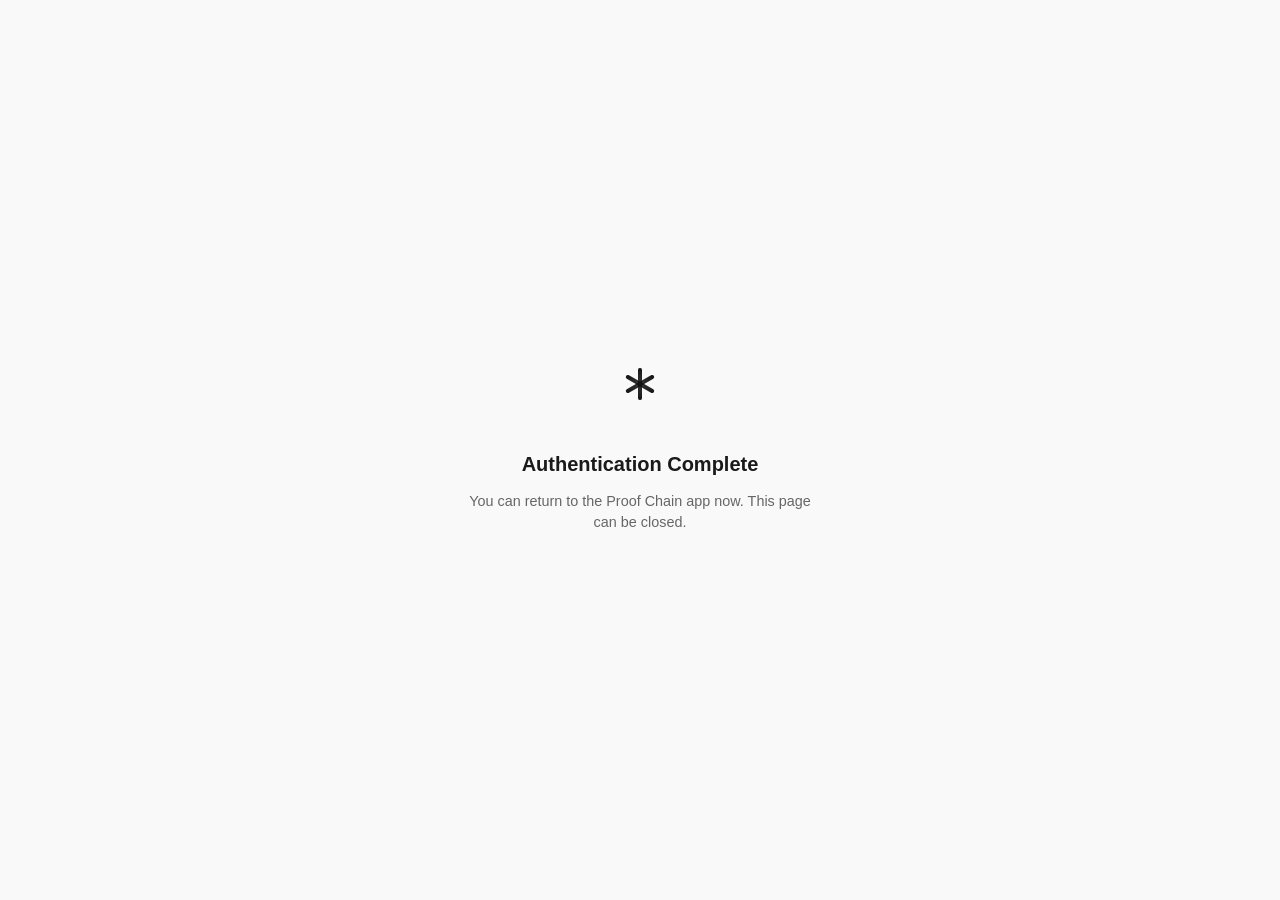
<file: auth/callback/index.html>
<!DOCTYPE html>
<html lang="en">
<head>
  <meta charset="UTF-8">
  <meta name="viewport" content="width=device-width, initial-scale=1.0">
  <title>Proof Chain – Authentication</title>
  <style>
    /* The mark is inlined rather than pulled from /proof-mark.css on purpose:
       this is the page the confirmation link lands on, so it must render with
       no external request. Keep it in sync with /proof-mark.css. */
    body {
      font-family: -apple-system, BlinkMacSystemFont, sans-serif;
      display: flex;
      align-items: center;
      justify-content: center;
      min-height: 100vh;
      margin: 0;
      background: #f9f9f9;
      color: #1a1a1a;
    }
    .container {
      text-align: center;
      padding: 2rem;
      max-width: 360px;
    }
    h1 { font-size: 1.25rem; font-weight: 600; margin-bottom: 0.5rem; }
    p  { font-size: 0.9rem; color: #666; line-height: 1.5; }

    .proof-mark {
      --proof-mark-size: 64px;
      --proof-mark-bar: calc(var(--proof-mark-size) / 20);
      position: relative;
      display: inline-block;
      width: var(--proof-mark-size);
      height: var(--proof-mark-size);
      margin-bottom: 1.25rem;
      color: #111;
    }
    .proof-mark > span { position: absolute; top: 50%; left: 50%; width: 0; height: 0; }
    .proof-mark > span > i {
      position: absolute;
      top: calc(var(--proof-mark-size) / -4);
      left: calc(var(--proof-mark-bar) / -2);
      width: var(--proof-mark-bar);
      height: calc(var(--proof-mark-size) / 2);
      border-radius: var(--proof-mark-bar);
      background: linear-gradient(to bottom, currentColor, transparent);
      background: linear-gradient(to bottom, currentColor, color-mix(in srgb, currentColor 30%, transparent));
      animation: proof-mark-pulse 1.5s ease-in-out infinite;
    }
    .proof-mark > span:nth-child(1) { transform: rotate(0deg); }
    .proof-mark > span:nth-child(2) { transform: rotate(60deg); }
    .proof-mark > span:nth-child(3) { transform: rotate(120deg); }
    .proof-mark > span:nth-child(4) { transform: rotate(180deg); }
    .proof-mark > span:nth-child(5) { transform: rotate(240deg); }
    .proof-mark > span:nth-child(6) { transform: rotate(300deg); }
    .proof-mark > span:nth-child(1) > i { animation-delay: 0s; }
    .proof-mark > span:nth-child(2) > i { animation-delay: 0.25s; }
    .proof-mark > span:nth-child(3) > i { animation-delay: 0.5s; }
    .proof-mark > span:nth-child(4) > i { animation-delay: 0.75s; }
    .proof-mark > span:nth-child(5) > i { animation-delay: 1s; }
    .proof-mark > span:nth-child(6) > i { animation-delay: 1.25s; }
    @keyframes proof-mark-pulse {
      0%, 100% { transform: scaleY(0.3); opacity: 0.4; }
      50%      { transform: scaleY(1);   opacity: 1; }
    }
    @media (prefers-reduced-motion: reduce) {
      .proof-mark > span > i { animation: none; transform: scaleY(0.85); opacity: 0.85; }
    }

    @media (prefers-color-scheme: dark) {
      body { background: #111; color: #f2f2f2; }
      p { color: #9a9a9a; }
      .proof-mark { color: #f2f2f2; }
    }
  </style>
</head>
<body>
  <div class="container">
    <span class="proof-mark" role="img" aria-label="Proof Chain">
      <span><i></i></span><span><i></i></span><span><i></i></span><span><i></i></span><span><i></i></span><span><i></i></span>
    </span>
    <h1>Authentication Complete</h1>
    <p>You can return to the Proof Chain app now. This page can be closed.</p>
  </div>
</body>
</html>
</file>
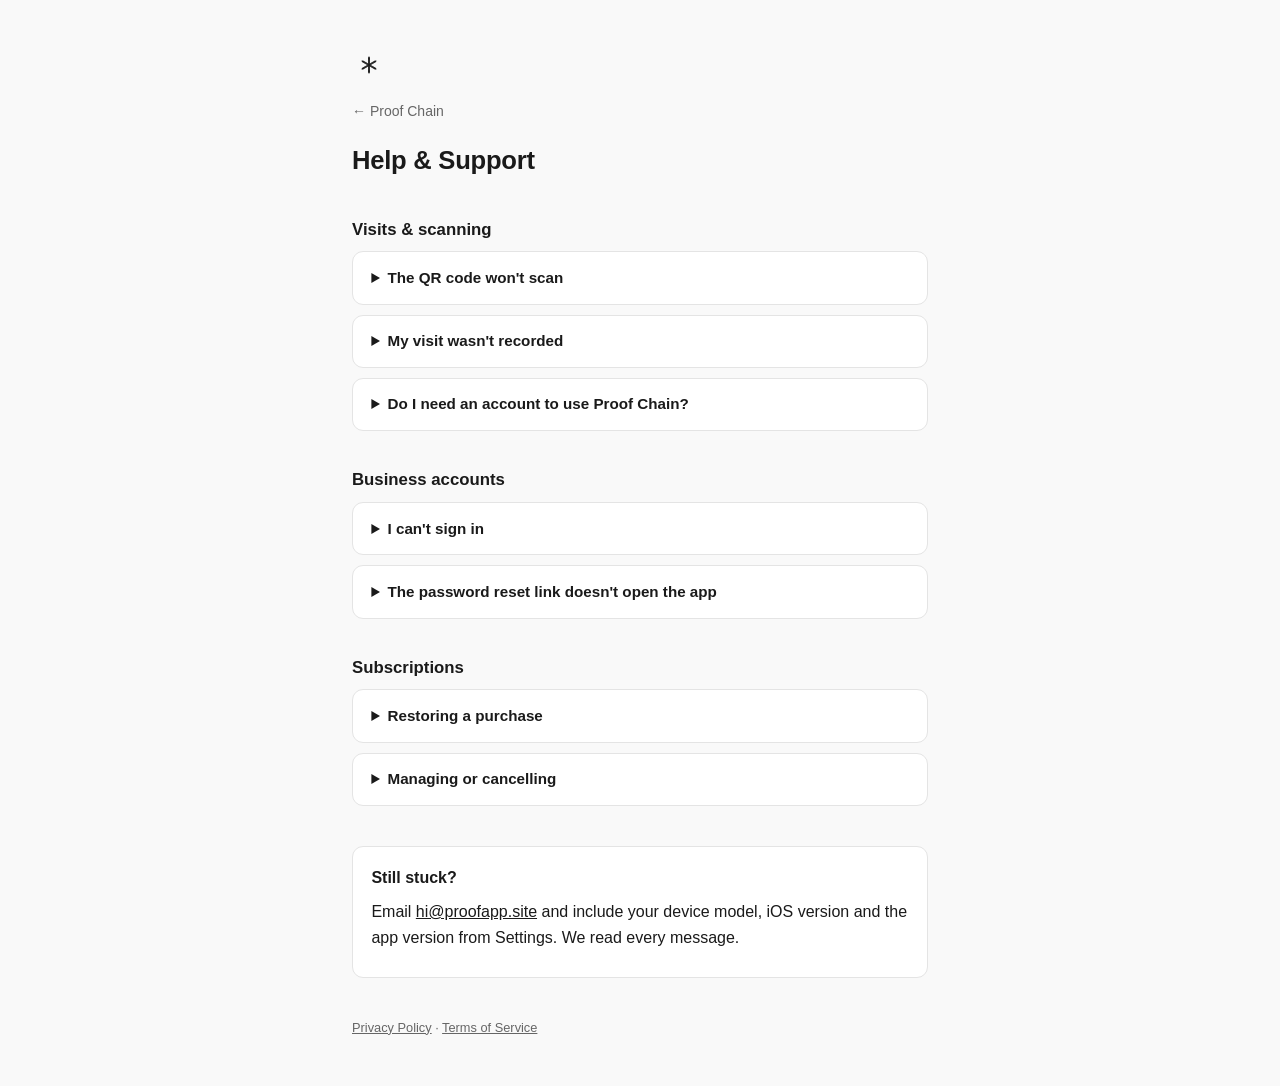
<file: help.html>
<!DOCTYPE html>
<html lang="en">
<head>
  <meta charset="UTF-8">
  <meta name="viewport" content="width=device-width, initial-scale=1.0">
  <title>Help &amp; Support — Proof Chain</title>
  <meta name="description" content="Help and support for Proof Chain — scanning, visits, subscriptions and account questions.">
  <link rel="canonical" href="https://proof.parkinsad.com/help">
  <link rel="icon" href="/icon.png">
  <link rel="stylesheet" href="/proof-mark.css">
  <style>
    :root {
      color-scheme: light dark;
      --bg: #f9f9f9;
      --fg: #1a1a1a;
      --muted: #666;
      --line: #e4e4e4;
      --card: #fff;
    }
    @media (prefers-color-scheme: dark) {
      :root { --bg: #111; --fg: #f2f2f2; --muted: #9a9a9a; --line: #2a2a2a; --card: #1a1a1a; }
    }
    * { box-sizing: border-box; }
    body {
      font-family: -apple-system, BlinkMacSystemFont, "Segoe UI", sans-serif;
      margin: 0;
      padding: 3rem 1.25rem;
      background: var(--bg);
      color: var(--fg);
      line-height: 1.6;
      display: flex;
      justify-content: center;
    }
    .wrap { width: 100%; max-width: 36rem; }
    a.back { color: var(--muted); text-decoration: none; font-size: .875rem; }
    h1 { font-size: 1.6rem; margin: 1rem 0 2rem; letter-spacing: -.01em; }
    h2 { font-size: 1.05rem; margin: 2.25rem 0 .5rem; }
    p { margin: .5rem 0; }
    details {
      background: var(--card);
      border: 1px solid var(--line);
      border-radius: 11px;
      padding: .85rem 1.15rem;
      margin-bottom: .6rem;
    }
    summary { cursor: pointer; font-weight: 600; font-size: .95rem; }
    details p { color: var(--muted); font-size: .92rem; }
    .contact {
      margin-top: 2.5rem;
      padding: 1.15rem;
      background: var(--card);
      border: 1px solid var(--line);
      border-radius: 11px;
    }
    footer { margin-top: 2.5rem; font-size: .8rem; color: var(--muted); }
    a { color: inherit; }
    .pagemark { display: block; margin-bottom: 1rem; }
  </style>
</head>
<body>
  <div class="wrap">
    <span class="proof-mark pagemark" style="--proof-mark-size:34px" role="img" aria-label="Proof Chain"><span><i></i></span><span><i></i></span><span><i></i></span><span><i></i></span><span><i></i></span><span><i></i></span></span>
    <a class="back" href="/">&larr; Proof Chain</a>
    <h1>Help &amp; Support</h1>

    <h2>Visits &amp; scanning</h2>

    <details>
      <summary>The QR code won't scan</summary>
      <p>Make sure the whole code is inside the camera frame and reasonably lit. If the
      business has just rotated its verification word, ask them to display the current
      code — Proof Chain rejects codes signed with an expired word.</p>
    </details>

    <details>
      <summary>My visit wasn't recorded</summary>
      <p>Visits are written to your device first, so they appear even without a
      connection. If a visit is missing, check that you completed the scan through to the
      confirmation screen. Repeated scans at the same business within the rate-limit
      window are intentionally rejected.</p>
    </details>

    <details>
      <summary>Do I need an account to use Proof Chain?</summary>
      <p>No. Customers never give a name, email address or phone number. Your visit
      history is kept on your device, and cloud backup stays off unless you turn it on.
      Two things do leave your device: every check-in is verified on our server to stop
      forged visits, and if you choose an alias at a business, that business can see the
      visits you made there. See the <a href="/privacy-policy">Privacy Policy</a> for
      exactly what is sent. Accounts exist only for business owners.</p>
    </details>

    <h2>Business accounts</h2>

    <details>
      <summary>I can't sign in</summary>
      <p>Confirm your email address is verified — check your inbox for the confirmation
      link, including the spam folder. If you signed up with Apple or Google, use that
      same button rather than a password. You can request a fresh password reset link
      from the sign-in screen at any time.</p>
    </details>

    <details>
      <summary>The password reset link doesn't open the app</summary>
      <p>Open the link on the iPhone or iPad where Proof Chain is installed, and make
      sure the app is up to date. Tapping the link from a desktop browser will show a
      confirmation page but cannot hand the session back to the app.</p>
    </details>

    <h2>Subscriptions</h2>

    <details>
      <summary>Restoring a purchase</summary>
      <p>Open the app, go to the subscription screen and tap <em>Restore Purchases</em>.
      Purchases are tied to the Apple Account that bought them, so use the same one.</p>
    </details>

    <details>
      <summary>Managing or cancelling</summary>
      <p>Subscriptions are billed by Apple. Manage or cancel them in the Settings app
      under your name &rarr; Subscriptions. Cancelling stops the renewal; access
      continues until the end of the paid period.</p>
    </details>

    <div class="contact">
      <strong>Still stuck?</strong>
      <p>Email <a href="mailto:hi@proofapp.site">hi@proofapp.site</a> and include your
      device model, iOS version and the app version from Settings. We read every
      message.</p>
    </div>

    <footer>
      <a href="/privacy-policy">Privacy Policy</a> &middot;
      <a href="/terms-of-service">Terms of Service</a>
    </footer>
  </div>
</body>
</html>
</file>
<file: proof-mark.css>
/* ──────────────────────────────────────────────────────────────
   Proof Chain animated mark

   Six bars radiating at 60° intervals, each pulsing on a 1.5s loop
   with a staggered delay so the pulse chases around the star. This
   is the same mark used at the top of the transactional emails
   (Supabase → Auth → Email Templates); keep the two in sync.

   Usage — size and colour are inherited, so it works on any ground:

     <span class="proof-mark" style="--proof-mark-size:68px" aria-hidden="true">
       <span><i></i></span><span><i></i></span><span><i></i></span>
       <span><i></i></span><span><i></i></span><span><i></i></span>
     </span>

   The nested <span><i></i></span> is deliberate: the outer element
   owns the rotation and the inner one owns the scaleY pulse. Both
   are transforms, so they cannot live on the same element.
   ────────────────────────────────────────────────────────────── */

.proof-mark {
  --proof-mark-size: 80px;
  --proof-mark-bar: calc(var(--proof-mark-size) / 20);
  position: relative;
  display: inline-block;
  width: var(--proof-mark-size);
  height: var(--proof-mark-size);
  flex: none;
  color: inherit;
}

.proof-mark > span {
  position: absolute;
  top: 50%;
  left: 50%;
  width: 0;
  height: 0;
}

.proof-mark > span > i {
  position: absolute;
  top: calc(var(--proof-mark-size) / -4);
  left: calc(var(--proof-mark-bar) / -2);
  width: var(--proof-mark-bar);
  height: calc(var(--proof-mark-size) / 2);
  border-radius: var(--proof-mark-bar);
  /* Fallback first, then the closer match to the email's 30% tail. */
  background: linear-gradient(to bottom, currentColor, transparent);
  background: linear-gradient(
    to bottom,
    currentColor,
    color-mix(in srgb, currentColor 30%, transparent)
  );
  animation: proof-mark-pulse 1.5s ease-in-out infinite;
}

.proof-mark > span:nth-child(1) { transform: rotate(0deg); }
.proof-mark > span:nth-child(2) { transform: rotate(60deg); }
.proof-mark > span:nth-child(3) { transform: rotate(120deg); }
.proof-mark > span:nth-child(4) { transform: rotate(180deg); }
.proof-mark > span:nth-child(5) { transform: rotate(240deg); }
.proof-mark > span:nth-child(6) { transform: rotate(300deg); }

.proof-mark > span:nth-child(1) > i { animation-delay: 0s; }
.proof-mark > span:nth-child(2) > i { animation-delay: 0.25s; }
.proof-mark > span:nth-child(3) > i { animation-delay: 0.5s; }
.proof-mark > span:nth-child(4) > i { animation-delay: 0.75s; }
.proof-mark > span:nth-child(5) > i { animation-delay: 1s; }
.proof-mark > span:nth-child(6) > i { animation-delay: 1.25s; }

@keyframes proof-mark-pulse {
  0%, 100% { transform: scaleY(0.3); opacity: 0.4; }
  50%      { transform: scaleY(1);   opacity: 1; }
}

/* Hold the star at rest rather than looping forever. */
@media (prefers-reduced-motion: reduce) {
  .proof-mark > span > i {
    animation: none;
    transform: scaleY(0.85);
    opacity: 0.85;
  }
}
</file>
